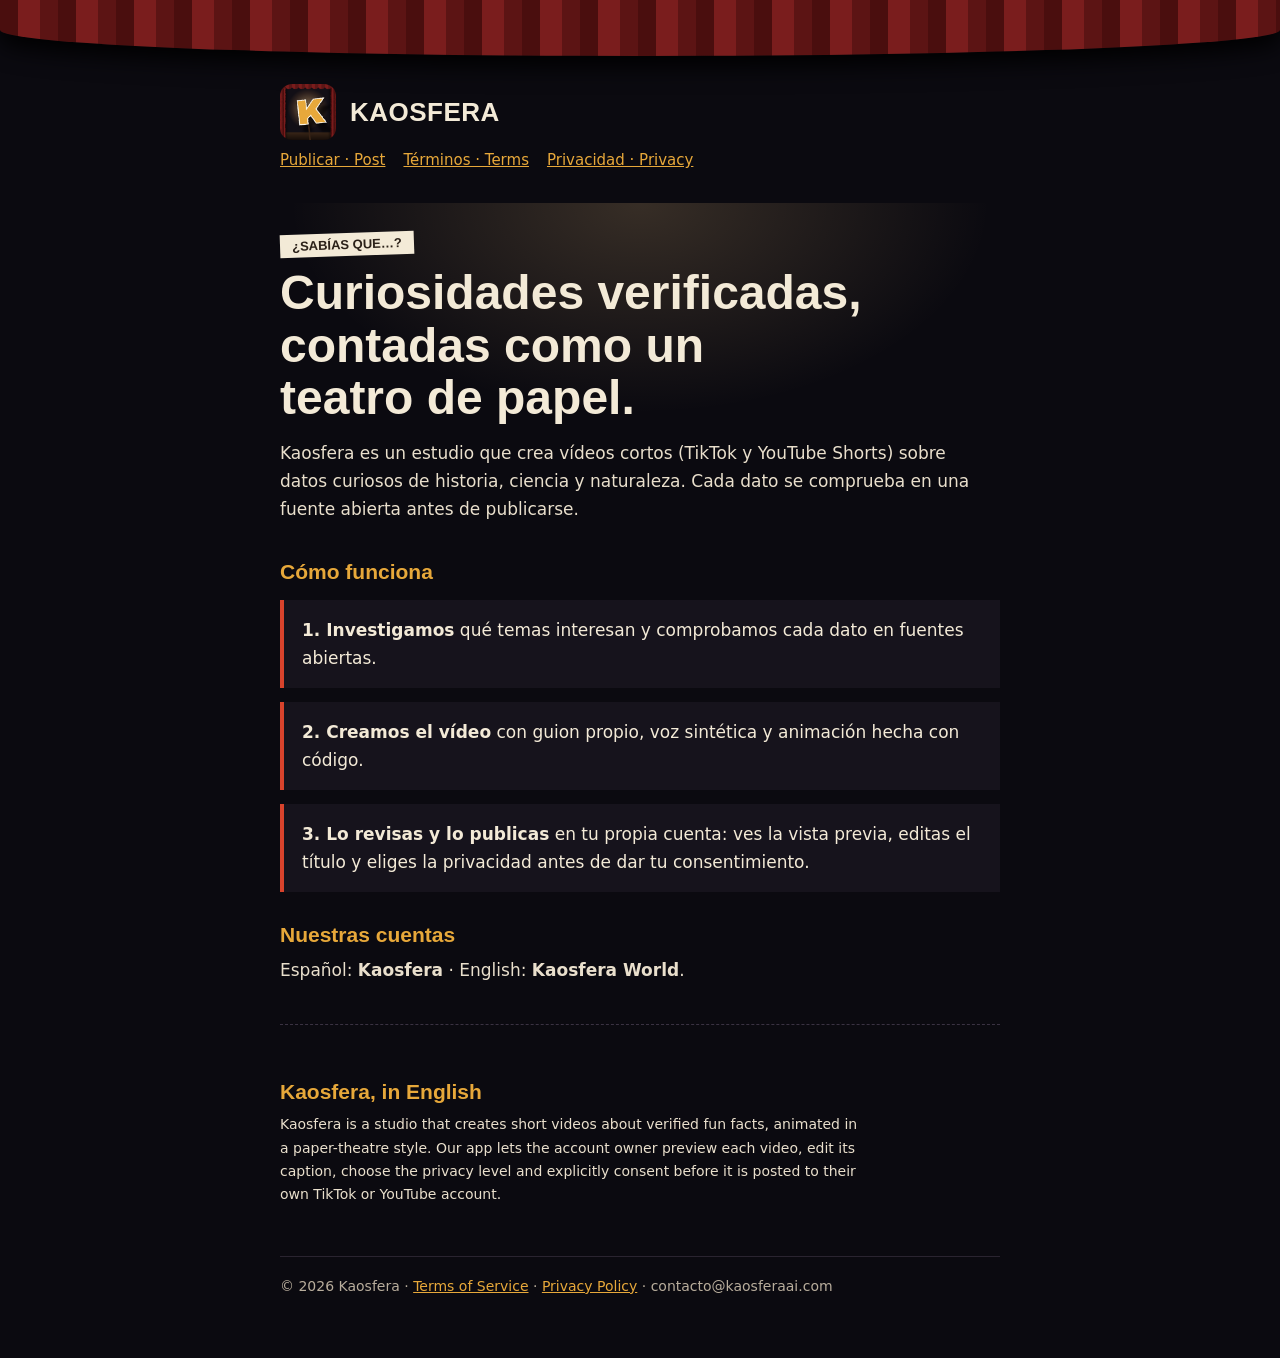
<file: index.html>
<!doctype html>
<html lang="es"><head><meta charset="utf-8"><meta name="viewport" content="width=device-width,initial-scale=1,viewport-fit=cover">
<title>Kaosfera</title>
<meta name="description" content="Kaosfera crea vídeos cortos de curiosidades verificadas con animación de papel y los publica en sus propias cuentas.">
<link rel="icon" href="/assets/favicon.png"><link rel="stylesheet" href="/assets/estilo.css"></head>
<body><div class="telon"></div><main>
<header><img src="/assets/icono-192.png" alt=""><a href="/">KAOSFERA</a></header>
<nav><a href="/publicar/">Publicar · Post</a><a href="/terms.html">Términos · Terms</a><a href="/privacy.html">Privacidad · Privacy</a></nav>
<section class="foco">
<span class="etiqueta">¿SABÍAS QUE…?</span>
<h1>Curiosidades verificadas, contadas como un teatro de papel.</h1>
<p>Kaosfera es un estudio que crea vídeos cortos (TikTok y YouTube Shorts) sobre datos curiosos de historia, ciencia y naturaleza. Cada dato se comprueba en una fuente abierta antes de publicarse.</p>
</section>
<h2>Cómo funciona</h2>
<div class="tarjeta"><b>1. Investigamos</b> qué temas interesan y comprobamos cada dato en fuentes abiertas.</div>
<div class="tarjeta"><b>2. Creamos el vídeo</b> con guion propio, voz sintética y animación hecha con código.</div>
<div class="tarjeta"><b>3. Lo revisas y lo publicas</b> en tu propia cuenta: ves la vista previa, editas el título y eliges la privacidad antes de dar tu consentimiento.</div>
<h2>Nuestras cuentas</h2>
<p>Español: <b>Kaosfera</b> · English: <b>Kaosfera World</b>.</p>
<div class="lang" lang="en">
<h2>Kaosfera, in English</h2>
<p>Kaosfera is a studio that creates short videos about verified fun facts, animated in a paper-theatre style. Our app lets the account owner preview each video, edit its caption, choose the privacy level and explicitly consent before it is posted to their own TikTok or YouTube account.</p>
</div>
</main>
<footer>© 2026 Kaosfera · <a href="/terms.html">Terms of Service</a> · <a href="/privacy.html">Privacy Policy</a> · contacto@kaosferaai.com</footer>
</body></html>
</file>
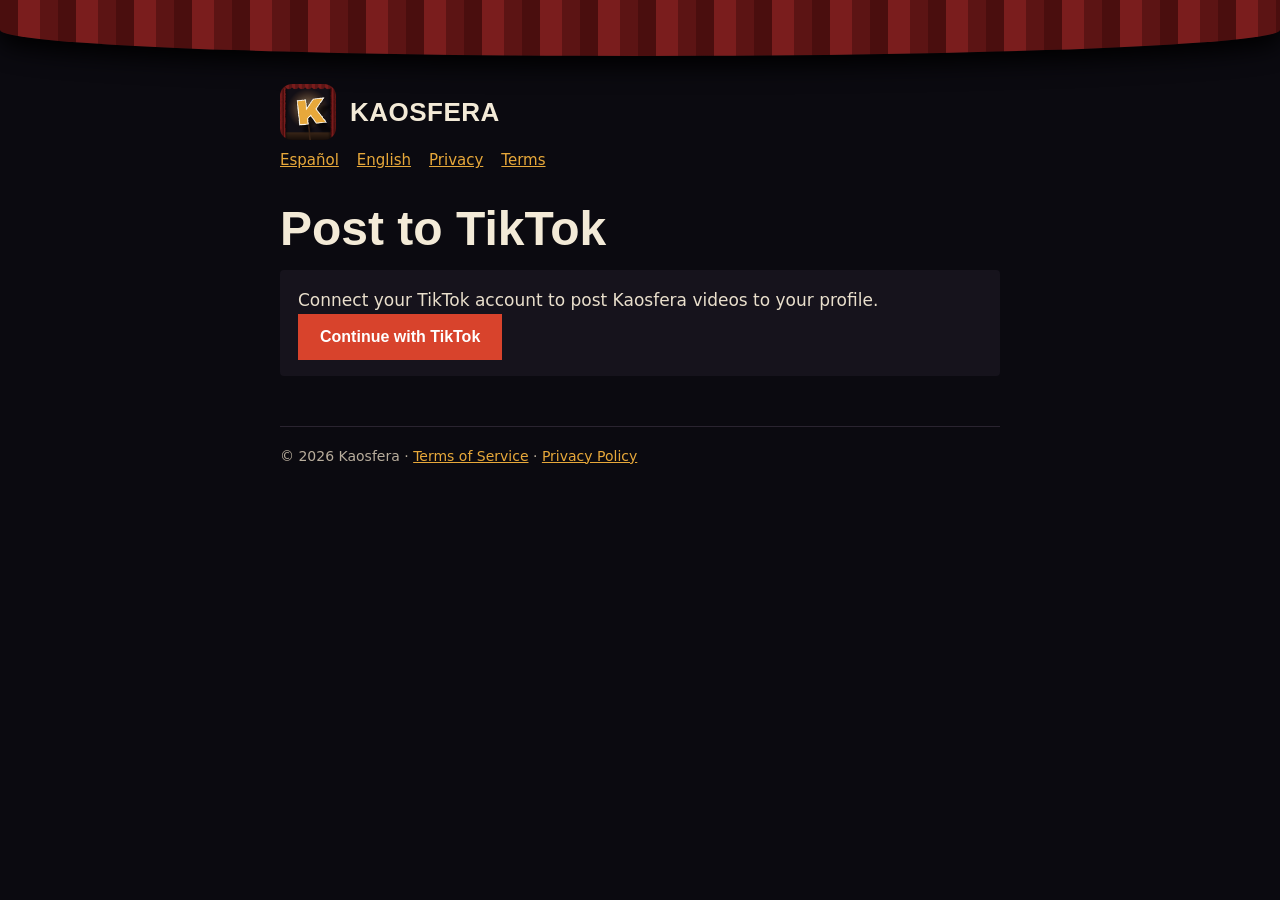
<file: publicar/index.html>
<!doctype html>
<html lang="es" translate="no"><head><meta charset="utf-8"><meta name="google" content="notranslate"><meta name="viewport" content="width=device-width,initial-scale=1,viewport-fit=cover">
<title>Publicar · Kaosfera</title><meta name="robots" content="noindex">
<link rel="icon" href="/assets/favicon.png"><link rel="stylesheet" href="/assets/estilo.css">
<style>
.caja{background:var(--panel);padding:16px 18px;margin:14px 0;border-radius:4px}
.cuenta{display:flex;align-items:center;gap:12px}
.cuenta img{width:48px;height:48px;border-radius:50%;background:#2a2430}
.btn{display:inline-block;border:0;cursor:pointer;font:800 16px "Archivo Black","Arial Black",sans-serif;padding:14px 22px;background:var(--rojo);color:#fff;text-decoration:none}
.btn.sec{background:#2a2430;color:var(--hoja);font-size:13px;padding:8px 12px}
.btn:disabled{opacity:.45;cursor:not-allowed}
label{display:block;font-weight:600;margin:14px 0 6px}
select,textarea{width:100%;background:#0e0c12;color:var(--hoja);border:1px solid #3a3242;padding:10px;font-size:16px;line-height:1.4;font-family:inherit;border-radius:4px}
textarea{min-height:110px}
.fila{display:flex;align-items:center;gap:10px;margin:8px 0;font-weight:400}
.fila input{width:20px;height:20px;accent-color:var(--rojo)}
.nota{font-size:14px;color:var(--tenue)}
.error{color:#ff8a7a}
video{width:100%;max-width:300px;aspect-ratio:9/16;background:#000;border-radius:6px;display:block}
.cont{font-size:13px;color:var(--tenue);text-align:right}
.idioma{float:right;font-size:14px}
</style></head>
<body><div class="telon"></div><main>
<header><img src="/assets/icono-192.png" alt=""><a href="/">KAOSFERA</a></header>
<nav><a href="#" id="lang-es">Español</a><a href="#" id="lang-en">English</a><a href="/privacy.html">Privacy</a><a href="/terms.html">Terms</a></nav>
<h1 data-t="titulo">Publicar en TikTok</h1>

<div class="caja" id="paso-conectar" hidden>
  <p data-t="conectar_txt">Conecta tu cuenta de TikTok para publicar los vídeos de Kaosfera en tu perfil.</p>
  <p><a class="btn" id="btn-conectar" href="#" data-t="conectar">Conectar con TikTok</a></p>
</div>

<div id="paso-publicar" hidden>
  <div class="caja cuenta">
    <img id="avatar" alt="">
    <div><div class="nota" data-t="publicaras">Publicarás en la cuenta</div><b id="nombre"></b></div>
    <button class="btn sec" id="btn-salir" style="margin-left:auto" data-t="desconectar">Desconectar</button>
  </div>

  <div class="caja">
    <label for="video" data-t="video">Vídeo</label>
    <select id="video"></select>
    <p style="margin-top:12px"><video id="vista" controls playsinline preload="metadata"></video></p>
    <p class="nota error" id="aviso-duracion" hidden></p>

    <label for="titulo" data-t="pie">Título y descripción</label>
    <textarea id="titulo" maxlength="2200"></textarea>
    <div class="cont"><span id="cuenta-car">0</span> / 2200</div>

    <label for="privacidad" data-t="privacidad">¿Quién puede ver este vídeo?</label>
    <select id="privacidad"><option value="" data-t="elige">Elige una opción…</option></select>

    <label data-t="permitir">Permitir a los usuarios</label>
    <div class="fila"><input type="checkbox" id="p-coment"><span data-t="comentar">Comentar</span></div>
    <div class="fila"><input type="checkbox" id="p-duo"><span data-t="duo">Dúo</span></div>
    <div class="fila"><input type="checkbox" id="p-stitch"><span data-t="stitch">Stitch</span></div>

    <label data-t="divulgar">Divulgación de contenido</label>
    <div class="fila"><input type="checkbox" id="d-comercial"><span data-t="comercial">Este vídeo promociona una marca, producto o servicio</span></div>
    <div id="d-opciones" hidden style="padding-left:30px">
      <div class="fila"><input type="checkbox" id="d-propia"><span data-t="propia">Tu marca</span></div>
      <div class="fila"><input type="checkbox" id="d-tercero"><span data-t="tercero">Contenido de marca (de un tercero)</span></div>
      <p class="nota" id="d-etiqueta"></p>
    </div>
    <div class="fila"><input type="checkbox" id="d-ia" checked><span data-t="ia">Contenido generado con IA (voz sintética)</span></div>

    <p class="nota" id="consentimiento"></p>
    <p><button class="btn" id="btn-publicar" disabled data-t="publicar">Publicar</button></p>
    <p id="resultado" class="nota"></p>
  </div>
</div>
<p class="nota error" id="error-general"></p>
</main>
<footer>© 2026 Kaosfera · <a href="/terms.html">Terms of Service</a> · <a href="/privacy.html">Privacy Policy</a></footer>
<script src="/assets/publicar.js"></script>
</body></html>
</file>
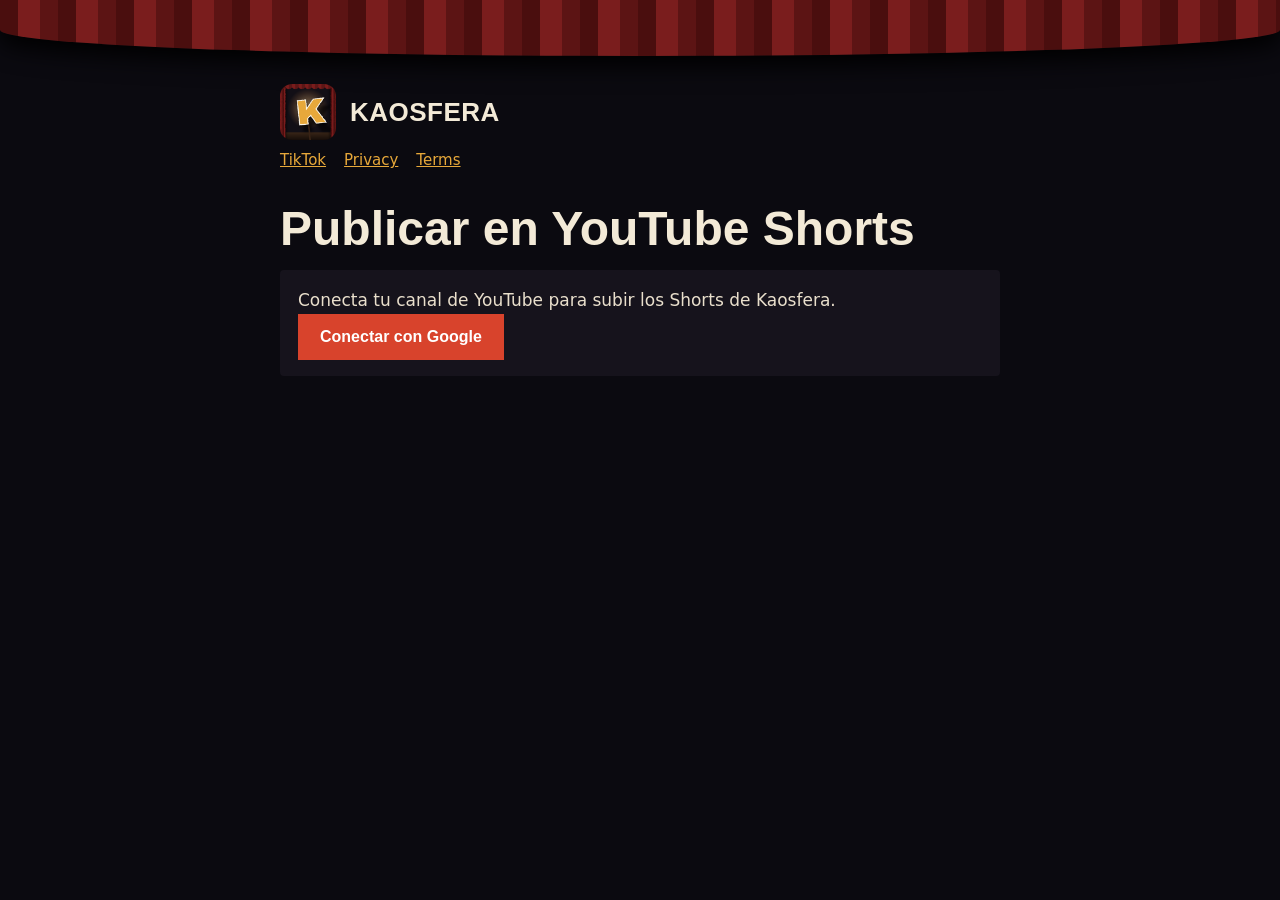
<file: youtube/index.html>
<!doctype html>
<html lang="es" translate="no"><head><meta charset="utf-8"><meta name="google" content="notranslate"><meta name="viewport" content="width=device-width,initial-scale=1,viewport-fit=cover">
<title>YouTube · Kaosfera</title><meta name="robots" content="noindex">
<link rel="icon" href="/assets/favicon.png"><link rel="stylesheet" href="/assets/estilo.css">
<style>
.caja{background:var(--panel);padding:16px 18px;margin:14px 0;border-radius:4px}
.cuenta{display:flex;align-items:center;gap:12px}.cuenta img{width:48px;height:48px;border-radius:50%;background:#2a2430}
.btn{display:inline-block;border:0;cursor:pointer;font:800 16px "Archivo Black","Arial Black",sans-serif;padding:14px 22px;background:var(--rojo);color:#fff;text-decoration:none}
.btn.sec{background:#2a2430;color:var(--hoja);font-size:13px;padding:8px 12px}.btn:disabled{opacity:.45;cursor:not-allowed}
label{display:block;font-weight:600;margin:14px 0 6px}
select,textarea,input[type=text]{width:100%;background:#0e0c12;color:var(--hoja);border:1px solid #3a3242;padding:10px;font-size:16px;line-height:1.4;font-family:inherit;border-radius:4px}
textarea{min-height:110px}.fila{display:flex;align-items:center;gap:10px;margin:8px 0}.fila input{width:20px;height:20px;accent-color:var(--rojo)}
.nota{font-size:14px;color:var(--tenue)}.error{color:#ff8a7a}video{width:100%;max-width:300px;aspect-ratio:9/16;background:#000;border-radius:6px;display:block}
</style></head>
<body><div class="telon"></div><main>
<header><img src="/assets/icono-192.png" alt=""><a href="/">KAOSFERA</a></header>
<nav><a href="/publicar/">TikTok</a><a href="/privacy.html">Privacy</a><a href="/terms.html">Terms</a></nav>
<h1>Publicar en YouTube Shorts</h1>
<div class="caja" id="paso-conectar" hidden><p>Conecta tu canal de YouTube para subir los Shorts de Kaosfera.</p>
  <p><a class="btn" href="https://kaosfera-api.somoskaosfera.workers.dev/youtube/login">Conectar con Google</a></p></div>
<div id="paso-publicar" hidden>
  <div class="caja cuenta"><img id="avatar" alt=""><div><div class="nota">Subirás al canal</div><b id="nombre"></b></div>
    <button class="btn sec" id="btn-salir" style="margin-left:auto">Desconectar</button></div>
  <div class="caja">
    <label for="video">Vídeo</label><select id="video"></select>
    <p style="margin-top:12px"><video id="vista" controls playsinline preload="metadata"></video></p>
    <label for="titulo">Título (máx. 100)</label><input type="text" id="titulo" maxlength="100">
    <label for="desc">Descripción</label><textarea id="desc" maxlength="5000"></textarea>
    <label for="priv">Visibilidad</label>
    <select id="priv"><option value="">Elige…</option><option value="private">Privado</option><option value="unlisted">Oculto</option><option value="public">Público</option></select>
    <div class="fila"><input type="checkbox" id="sint" checked><span>Contenido alterado o sintético (voz generada con IA)</span></div>
    <p class="nota">Los vídeos son para público general, no "hechos para niños".</p>
    <p><button class="btn" id="btn-pub" disabled>Subir a YouTube</button></p>
    <p id="res" class="nota"></p>
  </div>
  <div class="caja">
    <label>Clave del agente (publicación automática)</label>
    <p class="nota">Permite que los agentes de Kaosfera programen los vídeos de este canal a sus horas sin abrir esta página. Se muestra una sola vez: cópiala y pégala en el formulario seguro de Claude. Generar una nueva anula la anterior.</p>
    <p><button class="btn sec" id="btn-clave">Generar clave del agente</button></p>
    <div id="caja-clave" hidden>
      <input type="text" id="clave" readonly style="font-family:monospace;font-size:13px">
      <p><button class="btn" id="btn-copiar">Copiar clave</button> <span id="copiada" class="nota"></span></p>
    </div>
  </div>
</div>
<p class="nota error" id="err"></p>
</main>
<script>
(function () {
  var API = "https://kaosfera-api.somoskaosfera.workers.dev", $ = function (i) { return document.getElementById(i); };
  var ses = null; try { ses = localStorage.getItem("kf_yt_sesion"); } catch (e) {}
  var videos = [];
  function api(r, c) { return fetch(API + r, { method: c ? "POST" : "GET", headers: { "Content-Type": "application/json", Authorization: "Bearer " + ses }, body: c ? JSON.stringify(c) : undefined })
    .then(function (x) { return x.json().then(function (d) { if (x.status === 401) salir(); if (!d.ok) throw new Error(d.mensaje || d.error); return d; }); }); }
  function salir() { try { localStorage.removeItem("kf_yt_sesion"); } catch (e) {} ses = null; $("paso-publicar").hidden = true; $("paso-conectar").hidden = false; }
  $("btn-salir").onclick = function () { api("/youtube/desconectar", {}).catch(function () {}); salir(); };
  function validar() { $("btn-pub").disabled = !$("priv").value || !$("titulo").value.trim(); }
  ["priv", "titulo"].forEach(function (i) { $(i).addEventListener("input", validar); $(i).addEventListener("change", validar); });
  function elegir() { var v = videos.find(function (x) { return x.id === $("video").value; }); if (!v) return;
    $("vista").src = v.file; $("titulo").value = (v.yt_title || v.title.split("#")[0]).slice(0, 100).trim();
    $("desc").value = v.yt_desc || v.title; validar(); }
  $("video").onchange = elegir;
  $("btn-pub").onclick = function () {
    var v = videos.find(function (x) { return x.id === $("video").value; });
    $("btn-pub").disabled = true; $("res").textContent = "Subiendo a YouTube… (puede tardar un minuto)";
    api("/youtube/publicar", { video_url: v.file, titulo: $("titulo").value, descripcion: $("desc").value, privacidad: $("priv").value,
      sintetico: $("sint").checked, idioma: v.lang, etiquetas: v.tags || [], consentimiento: true })
      .then(function (d) { $("res").innerHTML = 'Subido (' + d.privacidad + '): <a target="_blank" rel="noopener"></a>'; $("res").querySelector("a").href = d.url; $("res").querySelector("a").textContent = d.url; })
      .catch(function (e) { $("res").innerHTML = '<span class="error"></span>'; $("res").firstChild.textContent = e.message; validar(); });
  };
  $("btn-clave").onclick = function () {
    if (!confirm("¿Generar una clave nueva? La anterior dejará de funcionar.")) return;
    $("btn-clave").disabled = true;
    api("/youtube/agente-clave", {}).then(function (d) { $("clave").value = d.clave; $("caja-clave").hidden = false; $("copiada").textContent = ""; })
      .catch(function (e) { $("err").textContent = e.message; }).then(function () { $("btn-clave").disabled = false; });
  };
  $("btn-copiar").onclick = function () {
    var v = $("clave").value; (navigator.clipboard ? navigator.clipboard.writeText(v) : Promise.reject()).then(function () { $("copiada").textContent = "Copiada ✓"; })
      .catch(function () { $("clave").select(); $("copiada").textContent = "Mantén pulsado y elige Copiar"; });
  };
  if (!ses) { $("paso-conectar").hidden = false; return; }
  Promise.all([api("/youtube/canal"), fetch("/videos/videos.json").then(function (r) { return r.json(); })]).then(function (r) {
    var c = r[0].canal; videos = r[1];
    $("avatar").src = c.avatar || "/assets/icono-192.png"; $("nombre").textContent = c.titulo || "";
    $("video").innerHTML = videos.map(function (v) { return '<option value="' + v.id + '">' + v.id + ' (' + v.lang.toUpperCase() + ')</option>'; }).join("");
    $("paso-publicar").hidden = false; elegir();
  }).catch(function (e) { $("err").textContent = e.message; });
})();
</script>
</body></html>
</file>
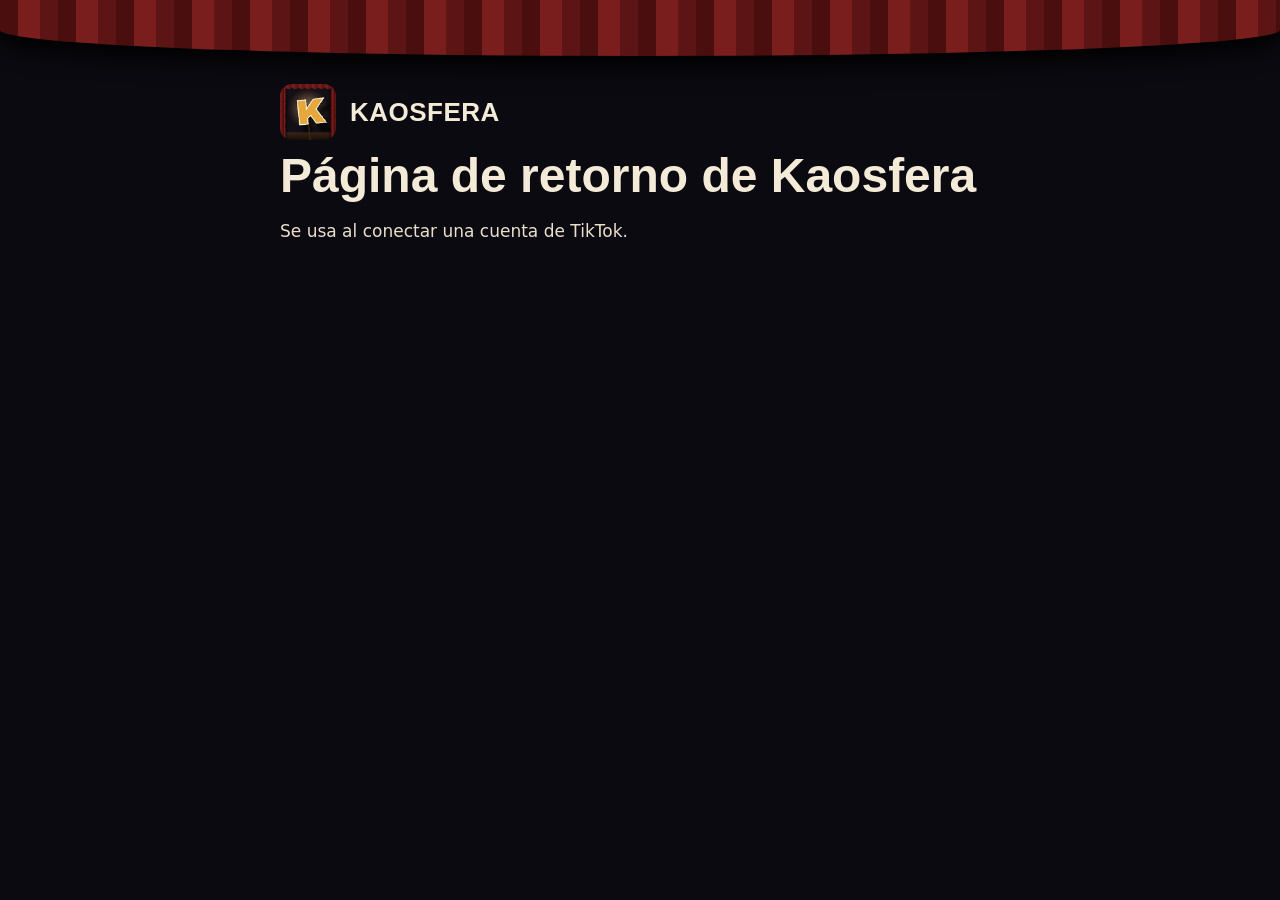
<file: tiktok/callback/index.html>
<!doctype html>
<html lang="es" translate="no"><head><meta charset="utf-8"><meta name="google" content="notranslate"><meta name="viewport" content="width=device-width,initial-scale=1,viewport-fit=cover">
<title>Conectando · Kaosfera</title><meta name="robots" content="noindex"><link rel="icon" href="/assets/favicon.png"><link rel="stylesheet" href="/assets/estilo.css"></head>
<body><div class="telon"></div><main>
<header><img src="/assets/icono-192.png" alt=""><a href="/">KAOSFERA</a></header>
<h1 id="t">Conectando tu cuenta…</h1>
<p id="m">Un momento.</p>
</main>
<script>
// Retorno del inicio de sesión de TikTok: entrega el código al servidor de Kaosfera y abre la pantalla de publicación.
(async function () {
  var API = "https://kaosfera-api.somoskaosfera.workers.dev";
  var q = new URLSearchParams(location.search), t = document.getElementById("t"), m = document.getElementById("m");
  var en = (function () { try { return localStorage.getItem("kf_lang") === "en"; } catch (e) { return false; } })();
  if (en) { t.textContent = "Connecting your account…"; m.textContent = "One moment."; }
  history.replaceState(null, "", location.pathname); // no dejar el código en el historial
  if (q.get("error")) { t.textContent = "No se completó la conexión"; m.textContent = "TikTok: " + (q.get("error_description") || q.get("error")); return; }
  if (!q.get("code")) { t.textContent = "Página de retorno de Kaosfera"; m.textContent = "Se usa al conectar una cuenta de TikTok."; return; }
  try {
    var r = await fetch(API + "/tiktok/token", { method: "POST", headers: { "Content-Type": "application/json" }, body: JSON.stringify({ code: q.get("code"), state: q.get("state") }) });
    var d = await r.json();
    if (!d.ok) throw new Error(d.mensaje || d.error);
    try { localStorage.setItem("kf_sesion", d.sesion); } catch (e) {}
    t.textContent = en ? "Account connected" : "Cuenta conectada"; m.textContent = en ? "Opening the posting page…" : "Abriendo la pantalla de publicación…";
    location.replace("/publicar/");
  } catch (e) { t.textContent = en ? "Connection failed" : "No se completó la conexión"; m.textContent = e.message; }
})();
</script>
</body></html>
</file>
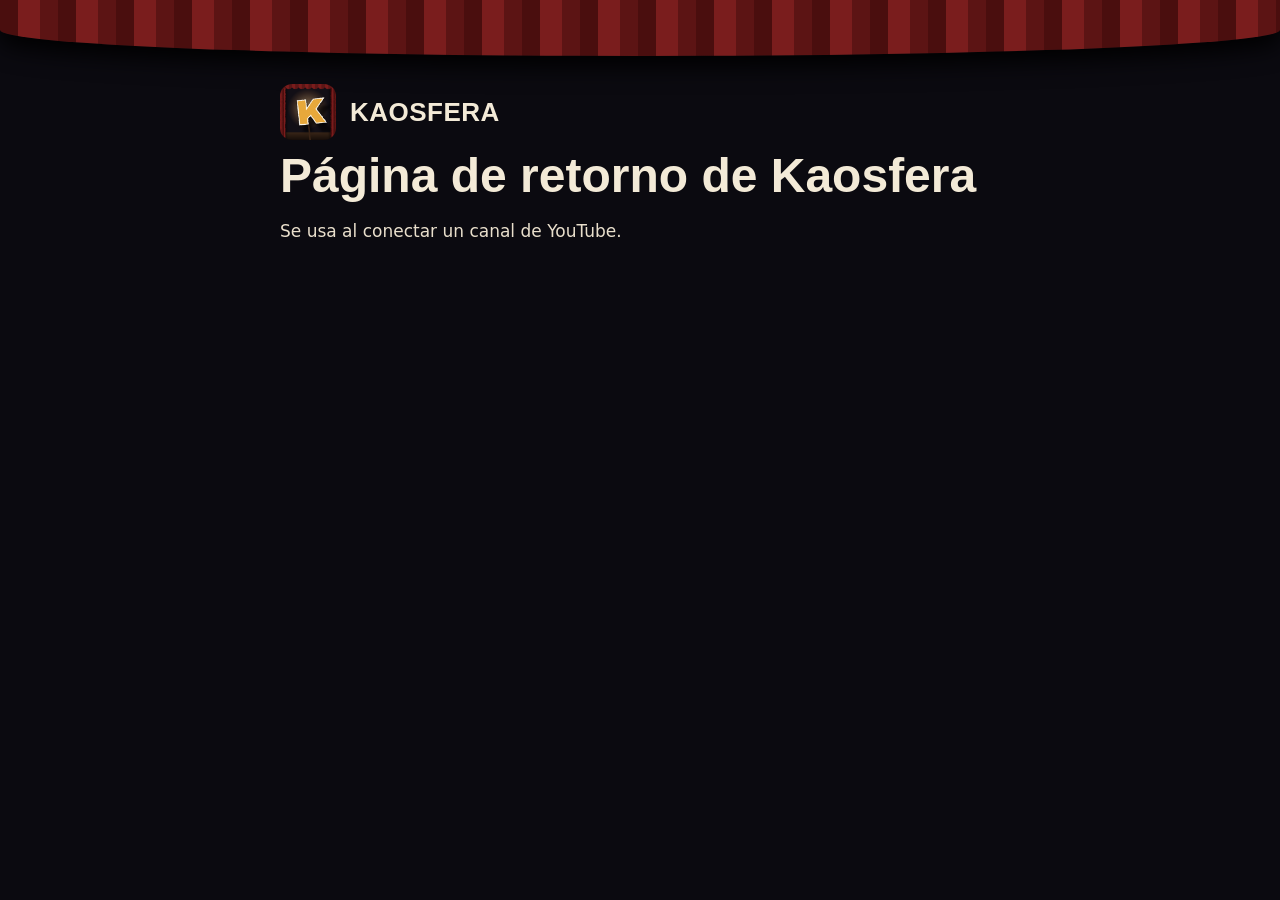
<file: youtube/callback/index.html>
<!doctype html>
<html lang="es" translate="no"><head><meta charset="utf-8"><meta name="google" content="notranslate"><meta name="viewport" content="width=device-width,initial-scale=1,viewport-fit=cover">
<title>Conectando · Kaosfera</title><meta name="robots" content="noindex"><link rel="icon" href="/assets/favicon.png"><link rel="stylesheet" href="/assets/estilo.css"></head>
<body><div class="telon"></div><main>
<header><img src="/assets/icono-192.png" alt=""><a href="/">KAOSFERA</a></header>
<h1 id="t">Conectando tu cuenta…</h1>
<p id="m">Un momento.</p>
</main>
<script>
// Retorno del inicio de sesión de Google: entrega el código al servidor de Kaosfera y abre la pantalla de publicación.
(async function () {
  var API = "https://kaosfera-api.somoskaosfera.workers.dev";
  var q = new URLSearchParams(location.search), t = document.getElementById("t"), m = document.getElementById("m");
  var en = (function () { try { return localStorage.getItem("kf_lang") === "en"; } catch (e) { return false; } })();
  if (en) { t.textContent = "Connecting your account…"; m.textContent = "One moment."; }
  history.replaceState(null, "", location.pathname); // no dejar el código en el historial
  if (q.get("error")) { t.textContent = "No se completó la conexión"; m.textContent = "Google: " + (q.get("error_description") || q.get("error")); return; }
  if (!q.get("code")) { t.textContent = "Página de retorno de Kaosfera"; m.textContent = "Se usa al conectar un canal de YouTube."; return; }
  try {
    var r = await fetch(API + "/youtube/token", { method: "POST", headers: { "Content-Type": "application/json" }, body: JSON.stringify({ code: q.get("code"), state: q.get("state") }) });
    var d = await r.json();
    if (!d.ok) throw new Error(d.mensaje || d.error);
    try { localStorage.setItem("kf_yt_sesion", d.sesion); } catch (e) {}
    t.textContent = en ? "Account connected" : "Cuenta conectada"; m.textContent = en ? "Opening the posting page…" : "Abriendo la pantalla de publicación…";
    location.replace("/youtube/");
  } catch (e) { t.textContent = en ? "Connection failed" : "No se completó la conexión"; m.textContent = e.message; }
})();
</script>
</body></html>
</file>
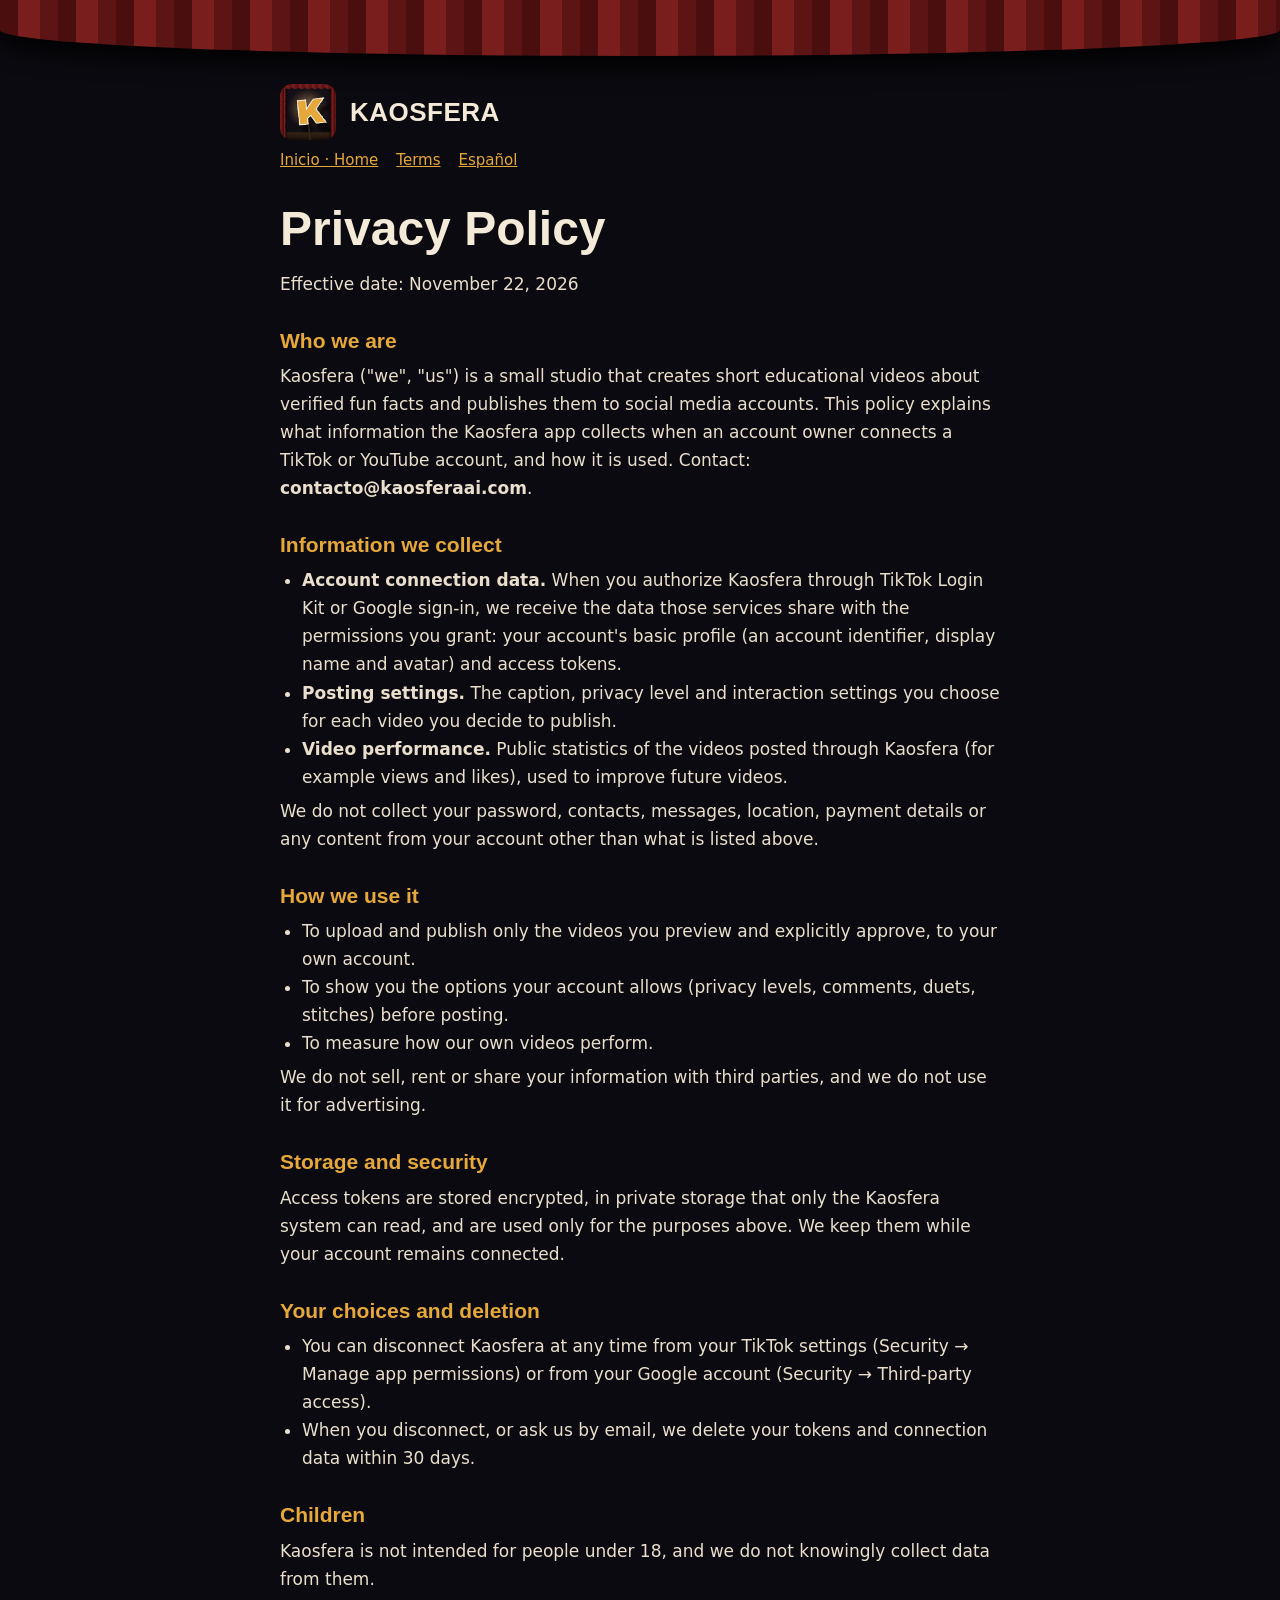
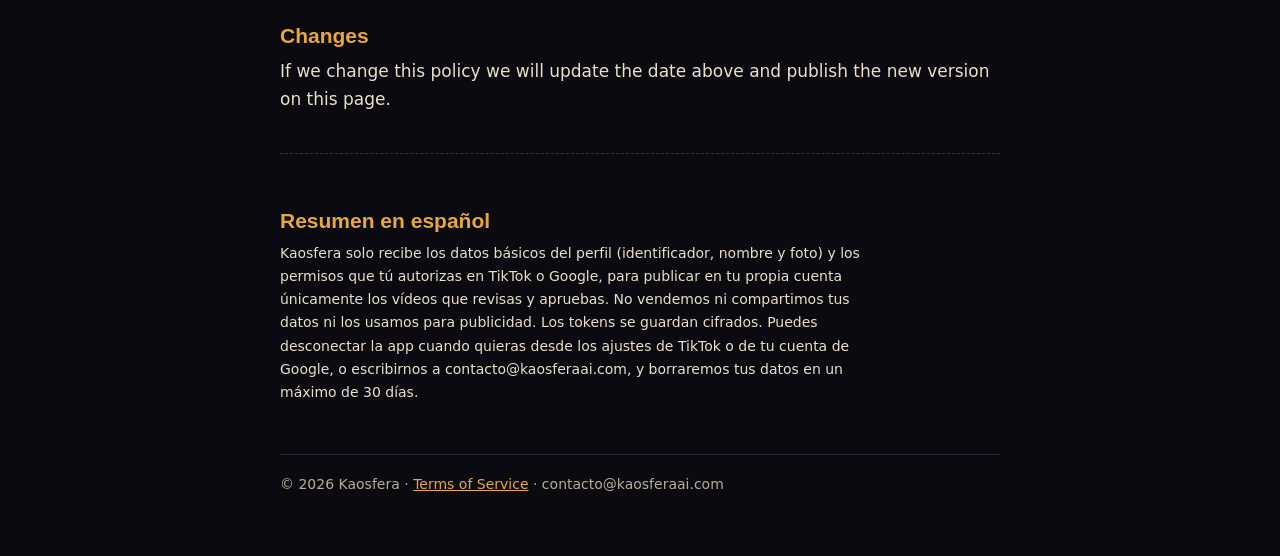
<file: privacy.html>
<!doctype html>
<html lang="en"><head><meta charset="utf-8"><meta name="viewport" content="width=device-width,initial-scale=1,viewport-fit=cover">
<title>Privacy Policy · Kaosfera</title><link rel="icon" href="/assets/favicon.png"><link rel="stylesheet" href="/assets/estilo.css"></head>
<body><div class="telon"></div><main>
<header><img src="/assets/icono-192.png" alt=""><a href="/">KAOSFERA</a></header>
<nav><a href="/">Inicio · Home</a><a href="/terms.html">Terms</a><a href="#es">Español</a></nav>
<h1>Privacy Policy</h1>
<p>Effective date: November 22, 2026</p>

<h2>Who we are</h2>
<p>Kaosfera ("we", "us") is a small studio that creates short educational videos about verified fun facts and publishes them to social media accounts. This policy explains what information the Kaosfera app collects when an account owner connects a TikTok or YouTube account, and how it is used. Contact: <b>contacto@kaosferaai.com</b>.</p>

<h2>Information we collect</h2>
<ul>
<li><b>Account connection data.</b> When you authorize Kaosfera through TikTok Login Kit or Google sign-in, we receive the data those services share with the permissions you grant: your account's basic profile (an account identifier, display name and avatar) and access tokens.</li>
<li><b>Posting settings.</b> The caption, privacy level and interaction settings you choose for each video you decide to publish.</li>
<li><b>Video performance.</b> Public statistics of the videos posted through Kaosfera (for example views and likes), used to improve future videos.</li>
</ul>
<p>We do not collect your password, contacts, messages, location, payment details or any content from your account other than what is listed above.</p>

<h2>How we use it</h2>
<ul>
<li>To upload and publish only the videos you preview and explicitly approve, to your own account.</li>
<li>To show you the options your account allows (privacy levels, comments, duets, stitches) before posting.</li>
<li>To measure how our own videos perform.</li>
</ul>
<p>We do not sell, rent or share your information with third parties, and we do not use it for advertising.</p>

<h2>Storage and security</h2>
<p>Access tokens are stored encrypted, in private storage that only the Kaosfera system can read, and are used only for the purposes above. We keep them while your account remains connected.</p>

<h2>Your choices and deletion</h2>
<ul>
<li>You can disconnect Kaosfera at any time from your TikTok settings (Security &rarr; Manage app permissions) or from your Google account (Security &rarr; Third-party access).</li>
<li>When you disconnect, or ask us by email, we delete your tokens and connection data within 30 days.</li>
</ul>

<h2>Children</h2>
<p>Kaosfera is not intended for people under 18, and we do not knowingly collect data from them.</p>

<h2>Changes</h2>
<p>If we change this policy we will update the date above and publish the new version on this page.</p>

<div class="lang" id="es" lang="es">
<h2>Resumen en español</h2>
<p>Kaosfera solo recibe los datos básicos del perfil (identificador, nombre y foto) y los permisos que tú autorizas en TikTok o Google, para publicar en tu propia cuenta únicamente los vídeos que revisas y apruebas. No vendemos ni compartimos tus datos ni los usamos para publicidad. Los tokens se guardan cifrados. Puedes desconectar la app cuando quieras desde los ajustes de TikTok o de tu cuenta de Google, o escribirnos a contacto@kaosferaai.com, y borraremos tus datos en un máximo de 30 días.</p>
</div>
</main>
<footer>© 2026 Kaosfera · <a href="/terms.html">Terms of Service</a> · contacto@kaosferaai.com</footer>
</body></html>
</file>
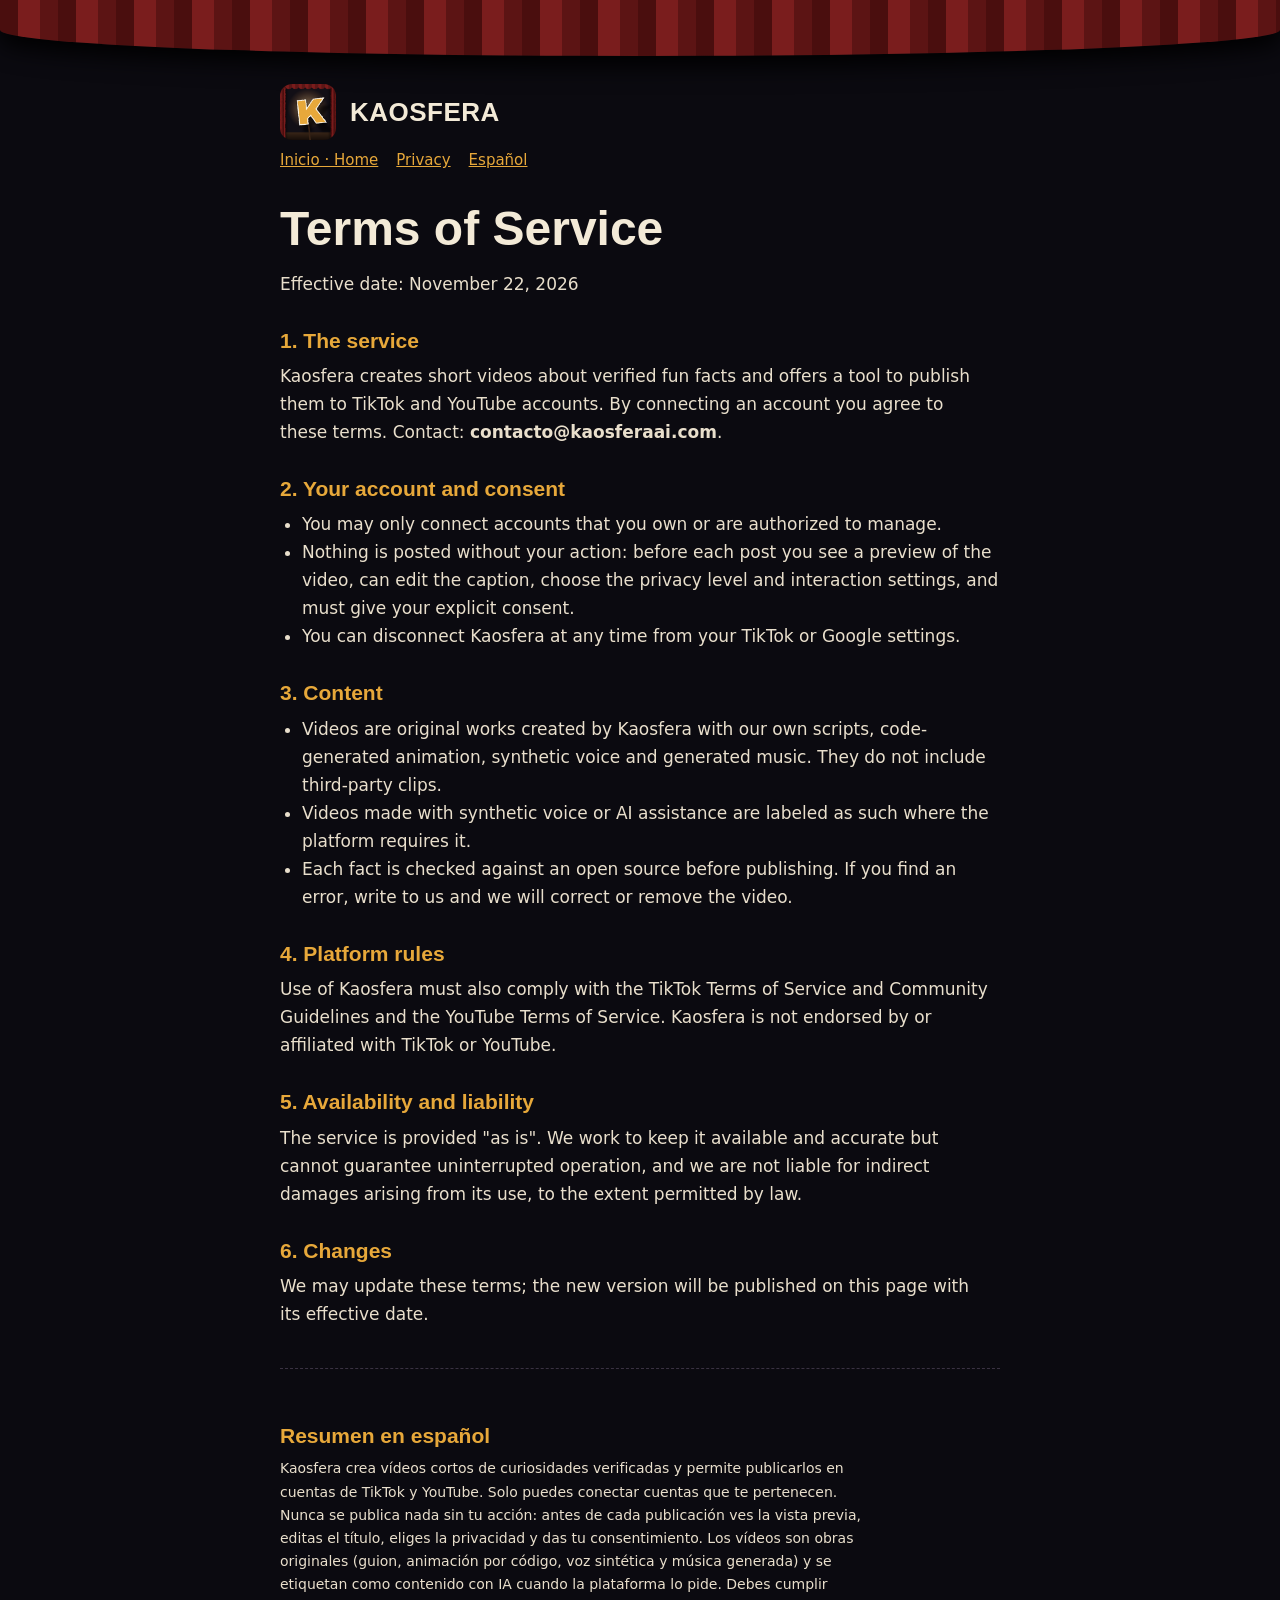
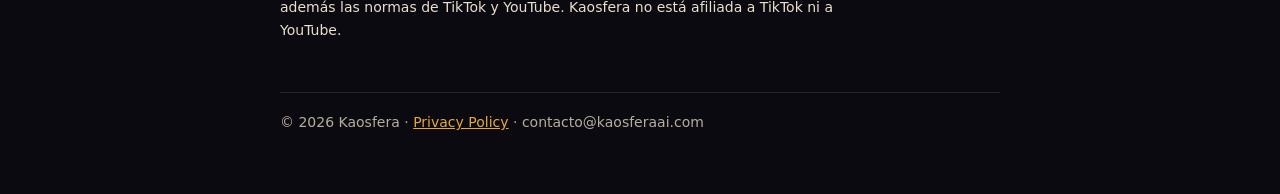
<file: terms.html>
<!doctype html>
<html lang="en"><head><meta charset="utf-8"><meta name="viewport" content="width=device-width,initial-scale=1,viewport-fit=cover">
<title>Terms of Service · Kaosfera</title><link rel="icon" href="/assets/favicon.png"><link rel="stylesheet" href="/assets/estilo.css"></head>
<body><div class="telon"></div><main>
<header><img src="/assets/icono-192.png" alt=""><a href="/">KAOSFERA</a></header>
<nav><a href="/">Inicio · Home</a><a href="/privacy.html">Privacy</a><a href="#es">Español</a></nav>
<h1>Terms of Service</h1>
<p>Effective date: November 22, 2026</p>

<h2>1. The service</h2>
<p>Kaosfera creates short videos about verified fun facts and offers a tool to publish them to TikTok and YouTube accounts. By connecting an account you agree to these terms. Contact: <b>contacto@kaosferaai.com</b>.</p>

<h2>2. Your account and consent</h2>
<ul>
<li>You may only connect accounts that you own or are authorized to manage.</li>
<li>Nothing is posted without your action: before each post you see a preview of the video, can edit the caption, choose the privacy level and interaction settings, and must give your explicit consent.</li>
<li>You can disconnect Kaosfera at any time from your TikTok or Google settings.</li>
</ul>

<h2>3. Content</h2>
<ul>
<li>Videos are original works created by Kaosfera with our own scripts, code-generated animation, synthetic voice and generated music. They do not include third-party clips.</li>
<li>Videos made with synthetic voice or AI assistance are labeled as such where the platform requires it.</li>
<li>Each fact is checked against an open source before publishing. If you find an error, write to us and we will correct or remove the video.</li>
</ul>

<h2>4. Platform rules</h2>
<p>Use of Kaosfera must also comply with the TikTok Terms of Service and Community Guidelines and the YouTube Terms of Service. Kaosfera is not endorsed by or affiliated with TikTok or YouTube.</p>

<h2>5. Availability and liability</h2>
<p>The service is provided "as is". We work to keep it available and accurate but cannot guarantee uninterrupted operation, and we are not liable for indirect damages arising from its use, to the extent permitted by law.</p>

<h2>6. Changes</h2>
<p>We may update these terms; the new version will be published on this page with its effective date.</p>

<div class="lang" id="es" lang="es">
<h2>Resumen en español</h2>
<p>Kaosfera crea vídeos cortos de curiosidades verificadas y permite publicarlos en cuentas de TikTok y YouTube. Solo puedes conectar cuentas que te pertenecen. Nunca se publica nada sin tu acción: antes de cada publicación ves la vista previa, editas el título, eliges la privacidad y das tu consentimiento. Los vídeos son obras originales (guion, animación por código, voz sintética y música generada) y se etiquetan como contenido con IA cuando la plataforma lo pide. Debes cumplir además las normas de TikTok y YouTube. Kaosfera no está afiliada a TikTok ni a YouTube.</p>
</div>
</main>
<footer>© 2026 Kaosfera · <a href="/privacy.html">Privacy Policy</a> · contacto@kaosferaai.com</footer>
</body></html>
</file>
<file: assets/estilo.css>
:root{--noche:#0b0a10;--panel:#16131c;--hoja:#f3ead7;--rojo:#d8432c;--mostaza:#e7a83a;--tenue:#b8ad9c;--telon:#6b1616}
*{box-sizing:border-box;margin:0;padding:0}
html{color-scheme:dark}
body{background:var(--noche);color:var(--hoja);font:400 17px/1.65 "Inter",system-ui,-apple-system,"Segoe UI",sans-serif;padding:0 max(18px,env(safe-area-inset-left)) 60px}
a{color:var(--mostaza)}
.telon{height:56px;margin:0 calc(-1*max(18px,env(safe-area-inset-left)));background:repeating-linear-gradient(90deg,#4a0e0e 0 18px,#7a1d1d 18px 40px,#5c1414 40px 58px);border-radius:0 0 50% 50%/0 0 26px 26px;box-shadow:0 10px 24px #000}
main{max-width:720px;margin:0 auto}
header{display:flex;align-items:center;gap:14px;margin:28px 0 8px}
header img{width:56px;height:56px;border-radius:12px}
header a{font:800 26px/1 "Archivo Black","Arial Black",sans-serif;color:var(--hoja);text-decoration:none;letter-spacing:.5px}
nav{display:flex;flex-wrap:wrap;gap:6px 18px;margin:6px 0 30px;font-size:15px}
h1{font:800 clamp(30px,7vw,48px)/1.1 "Archivo Black","Arial Black",sans-serif;margin:10px 0 14px;text-wrap:balance}
h2{font:800 21px/1.25 "Archivo Black","Arial Black",sans-serif;margin:30px 0 8px;color:var(--mostaza)}
h3{font-size:17px;margin:18px 0 4px}
p,li{color:#e9dfcc;max-width:66ch}
ul{padding-left:22px;margin:6px 0}
.etiqueta{display:inline-block;background:var(--hoja);color:#2b2119;font:800 13px "Archivo Black",sans-serif;padding:4px 12px;transform:rotate(-2deg)}
.foco{background:radial-gradient(500px 300px at 50% 0,rgba(255,207,138,.18),transparent 70%);padding:26px 0 6px}
.tarjeta{background:var(--panel);border-left:4px solid var(--rojo);padding:16px 18px;margin:14px 0}
.lang{font-size:14px;color:var(--tenue);border-top:1px dashed #3a3242;margin-top:40px;padding-top:24px}
footer{max-width:720px;margin:50px auto 0;font-size:14px;color:var(--tenue);border-top:1px solid #2a2430;padding-top:18px}
</file>
